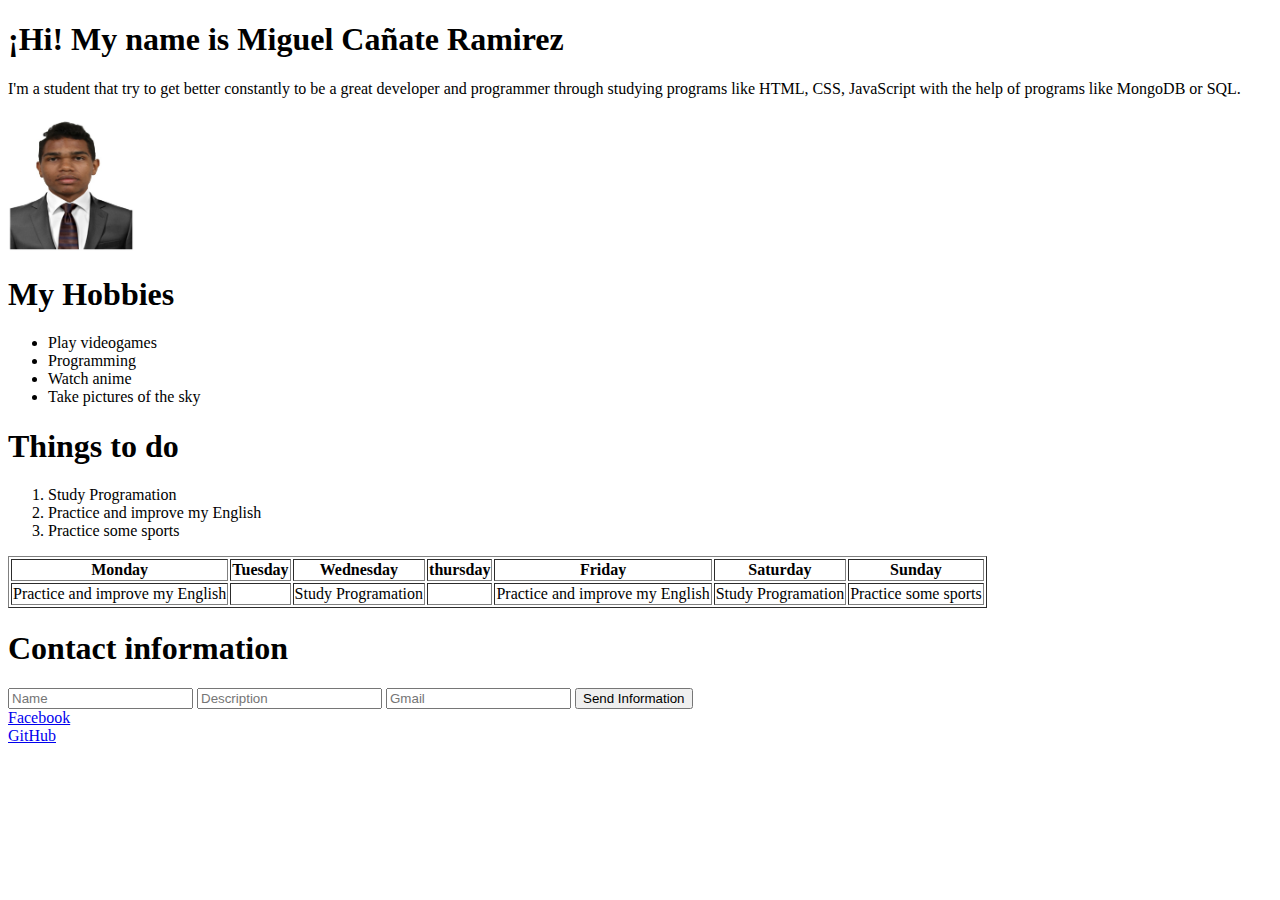
<file: Lab_1/index.html>
<!DOCTYPE html>
<html lang="en">
<head>
    <meta charset="UTF-8">
    <meta name="viewport" content="width=device-width, initial-scale=1.0">
    <link rel="stylesheet" href="style.css">
    <title>Sobre Mi</title>
</head>
<body>
    <head>
        <div>
            <h1>¡Hi! My name is Miguel Cañate Ramirez</h1>
        
            <p>I'm a student that try to get better constantly to be a great developer and programmer through studying programs like HTML, CSS, JavaScript with the help of programs like MongoDB or SQL.</p>
                
        
            <img src="Foto.jpg" alt="Logo">
        </div>

    </head>
    


    
    <div>
        <h1>My Hobbies</h1>
        <ul>
            <li>Play videogames</li>
            <li>Programming</li>
            <li>Watch anime</li>
            <li>Take pictures of the sky</li>
        </ul>
    </div>

    <div>
        <h1>Things to do</h1>
        <ol>
            <li>Study Programation</li>
            <li>Practice and improve my English</li>
            <li>Practice some sports</li>
        </ol>
    </div>

    <div>
        <table border="1">
            <thead>
                <tr>
                    <th>Monday</th>
                    <th>Tuesday</th>
                    <th>Wednesday</th>
                    <th>thursday</th>
                    <th>Friday</th>
                    <th>Saturday</th>
                    <th>Sunday</th>
                </tr>
            </thead>
            <tbody>
                <tr>
                    <td>Practice and improve my English</td>
                    <td></td>
                    <td>Study Programation</td>
                    <td></td>
                    <td>Practice and improve my English</td>
                    <td>Study Programation</td>
                    <td>Practice some sports</td>
                </tr>
            </tbody>
        </table>
    </div>

    <div>
        <h1>Contact information</h1>
        <form action="">
            <input type="text" placeholder="Name">
            <input type="text" placeholder="Description">
            <input type="email" placeholder="Gmail">
            <button type="submit">Send Information</button>
        </form>
    </div>

    <footer>
        <div>
            <a href="https://www.facebook.com/miguelangel.canate">Facebook</a>
            <br>
            <a href="https://github.com/MigueCaRamirez">GitHub</a>
        </div>
    </footer>
</body>
</html>
</file>
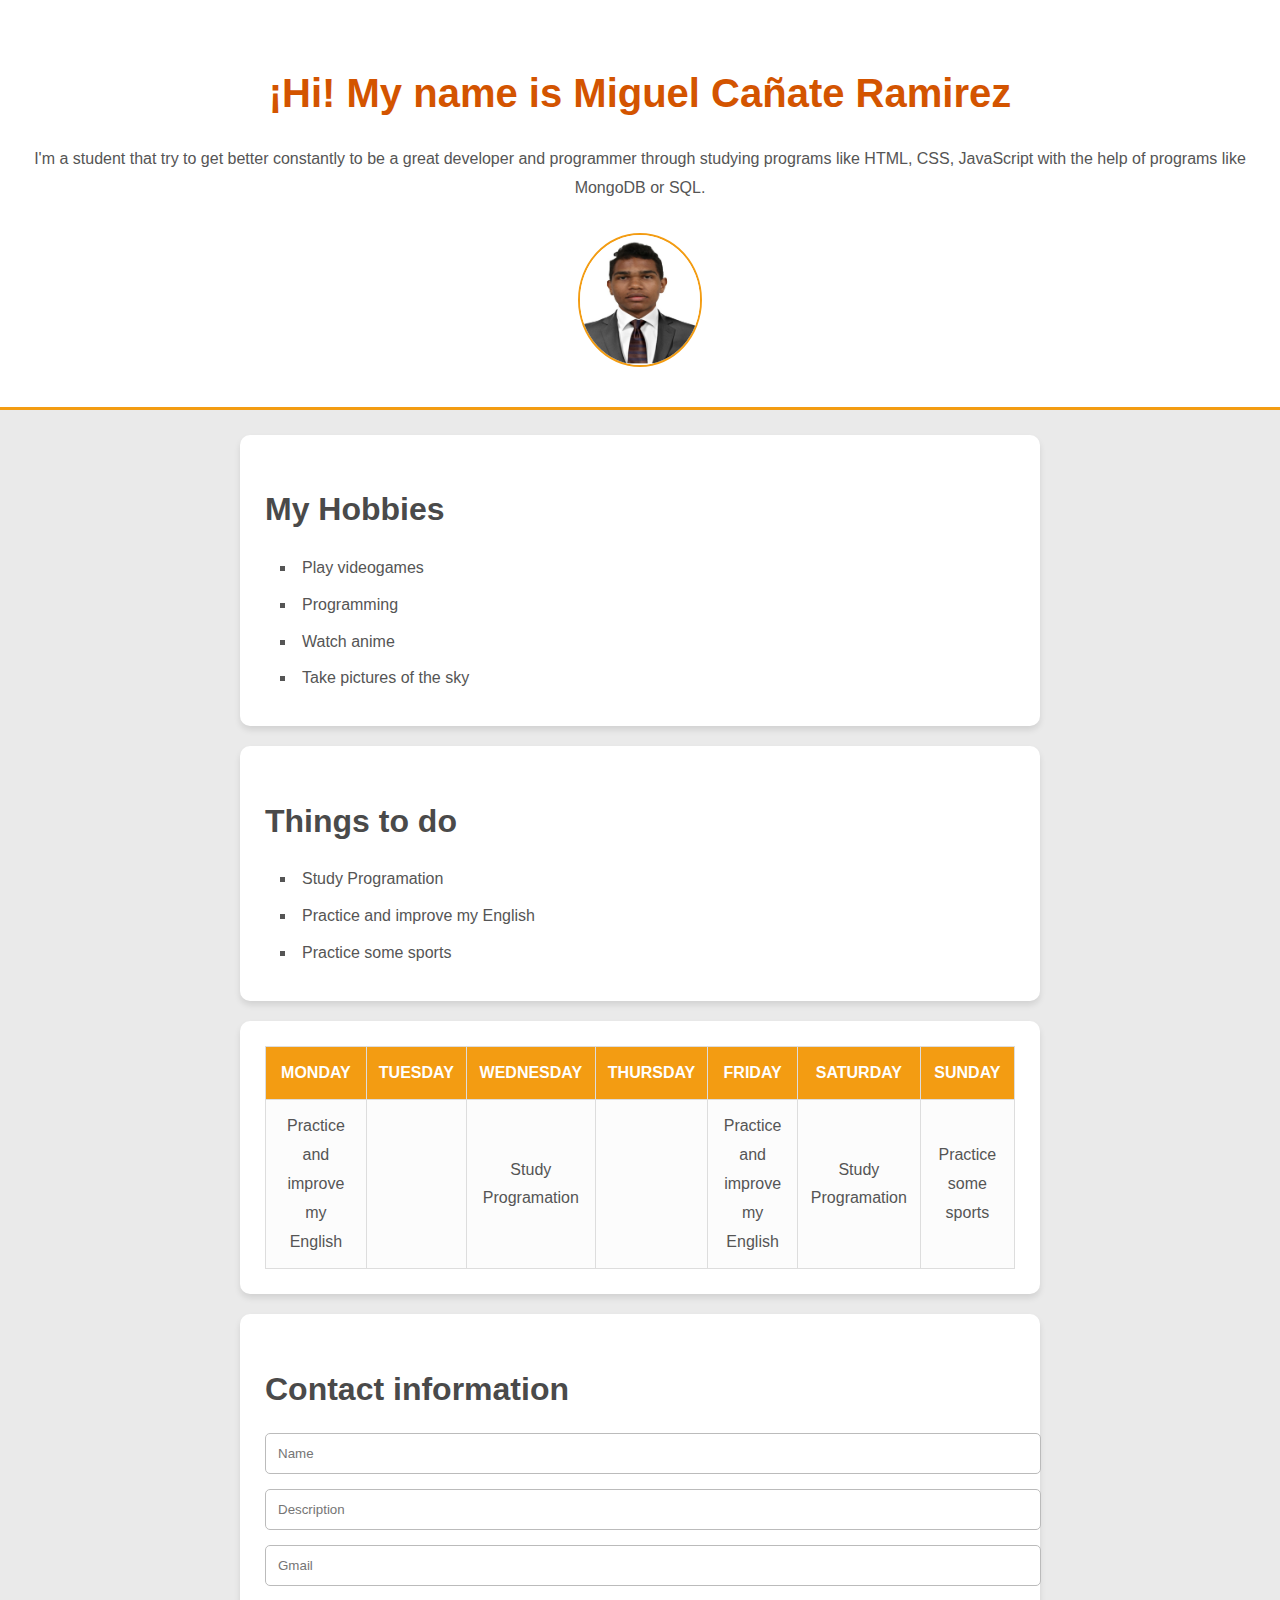
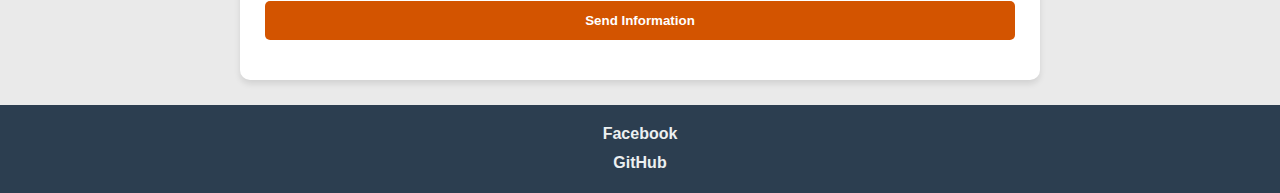
<file: Lab_2/index.html>
<!DOCTYPE html>
<html lang="en">
<head>
    <meta charset="UTF-8">
    <meta name="viewport" content="width=device-width, initial-scale=1.0">
    <title>Sobre Mi</title>

    <link rel="stylesheet" href="style.css">
</head>
<body>
    <div id="about-me">
        <h1>¡Hi! My name is Miguel Cañate Ramirez</h1>
    
        <p>
            I'm a student that try to get better constantly to be a great developer and programmer through studying programs like HTML, CSS, JavaScript with the help of programs like MongoDB or SQL.
        </p>
    
        <img src="Foto.jpg" alt="Logo">
    </div>

    
    <div class="hobbies">
        <h1>My Hobbies</h1>
        <ul>
            <li>Play videogames</li>
            <li>Programming</li>
            <li>Watch anime</li>
            <li>Take pictures of the sky</li>
        </ul>
    </div>
    
    <div class="tasks">
        <h1>Things to do</h1>
        <ol>
            <li>Study Programation</li>
            <li>Practice and improve my English</li>
            <li>Practice some sports</li>
        </ol>
    </div>
    
    <div class="schedule">
        <table border="1">
            <thead>
                <tr>
                    <th>Monday</th>
                    <th>Tuesday</th>
                    <th>Wednesday</th>
                    <th>thursday</th>
                    <th>Friday</th>
                    <th>Saturday</th>
                    <th>Sunday</th>
                </tr>
            </thead>
            <tbody>
                <tr>
                    <td>Practice and improve my English</td>
                    <td></td>
                    <td>Study Programation</td>
                    <td></td>
                    <td>Practice and improve my English</td>
                    <td>Study Programation</td>
                    <td>Practice some sports</td>
                </tr>
            </tbody>
        </table>
    </div>
    
    <div class="contact-form">
        <h1>Contact information</h1>
        <form action="">
            <input type="text" placeholder="Name">
            <input type="text" placeholder="Description">
            <input type="email" placeholder="Gmail">
            <button type="submit">Send Information</button>
        </form>
    </div>


    <footer id="links">
        <a href="https://www.facebook.com/miguelangel.canate">Facebook</a>
        <br>
        <a href="https://github.com/MigueCaRamirez">GitHub</a>
    </footer>
</body>
</html>
</file>
<file: Lab_1/style.css>
img{
    width: 10%;
}
</file>
<file: Lab_2/style.css>
/* General */
body {
    font-family: 'Verdana', sans-serif;
    margin: 0;
    padding: 0;
    background-color: #eaeaea;
    color: #555;
    line-height: 1.8;
}

h1 {
    color: #4a4a4a;
    margin-bottom: 15px;
}

/* Encabezado */
#about-me {
    text-align: center;
    padding: 30px;
    background-color: #ffffff;
    margin-bottom: 25px;
    border-bottom: 3px solid #f39c12;
}

#about-me h1 {
    font-size: 2.5rem;
    color: #d35400;
}

#about-me img {
    max-width: 120px;
    border-radius: 50%;
    margin-top: 15px;
    border: 2px solid #f39c12;
}

/* Enlaces */
#links {
    text-align: center;
    padding: 15px;
    background-color: #2c3e50;
    margin-top: 25px;
}

#links a {
    text-decoration: none;
    color: #ecf0f1;
    margin: 0 15px;
    font-weight: bold;
    transition: color 0.3s ease;
}

#links a:hover {
    color: #f39c12;
}

/* Secciones de listas */
.hobbies,
.tasks {
    padding: 25px;
    margin: 20px auto;
    max-width: 750px;
    background-color: #fff;
    border-radius: 10px;
    box-shadow: 0 4px 6px rgba(0, 0, 0, 0.1);
}

.hobbies ul,
.tasks ol {
    margin: 0;
    padding: 0 15px;
}

.hobbies li,
.tasks li {
    margin-bottom: 8px;
    list-style: square inside;
}

/* Tabla */
.schedule {
    padding: 25px;
    margin: 20px auto;
    max-width: 750px;
    background-color: #fff;
    border-radius: 10px;
    box-shadow: 0 4px 6px rgba(0, 0, 0, 0.1);
}

.schedule table {
    width: 100%;
    border-collapse: collapse;
    text-align: center;
}

.schedule th,
.schedule td {
    padding: 12px;
    border: 1px solid #ddd;
}

.schedule th {
    background-color: #f39c12;
    color: white;
    text-transform: uppercase;
}

.schedule td {
    background-color: #fcfcfc;
}

/* Formulario */
.contact-form {
    padding: 25px;
    margin: 20px auto;
    max-width: 750px;
    background-color: #fff;
    border-radius: 10px;
    box-shadow: 0 4px 6px rgba(0, 0, 0, 0.1);
}

.contact-form input,
.contact-form button {
    display: block;
    width: 100%;
    padding: 12px;
    margin-bottom: 15px;
    border-radius: 5px;
    border: 1px solid #bbb;
}

.contact-form button {
    background-color: #d35400;
    color: white;
    border: none;
    cursor: pointer;
    font-weight: bold;
    transition: background-color 0.3s ease;
}

.contact-form button:hover {
    background-color: #e67e22;
}
</file>
